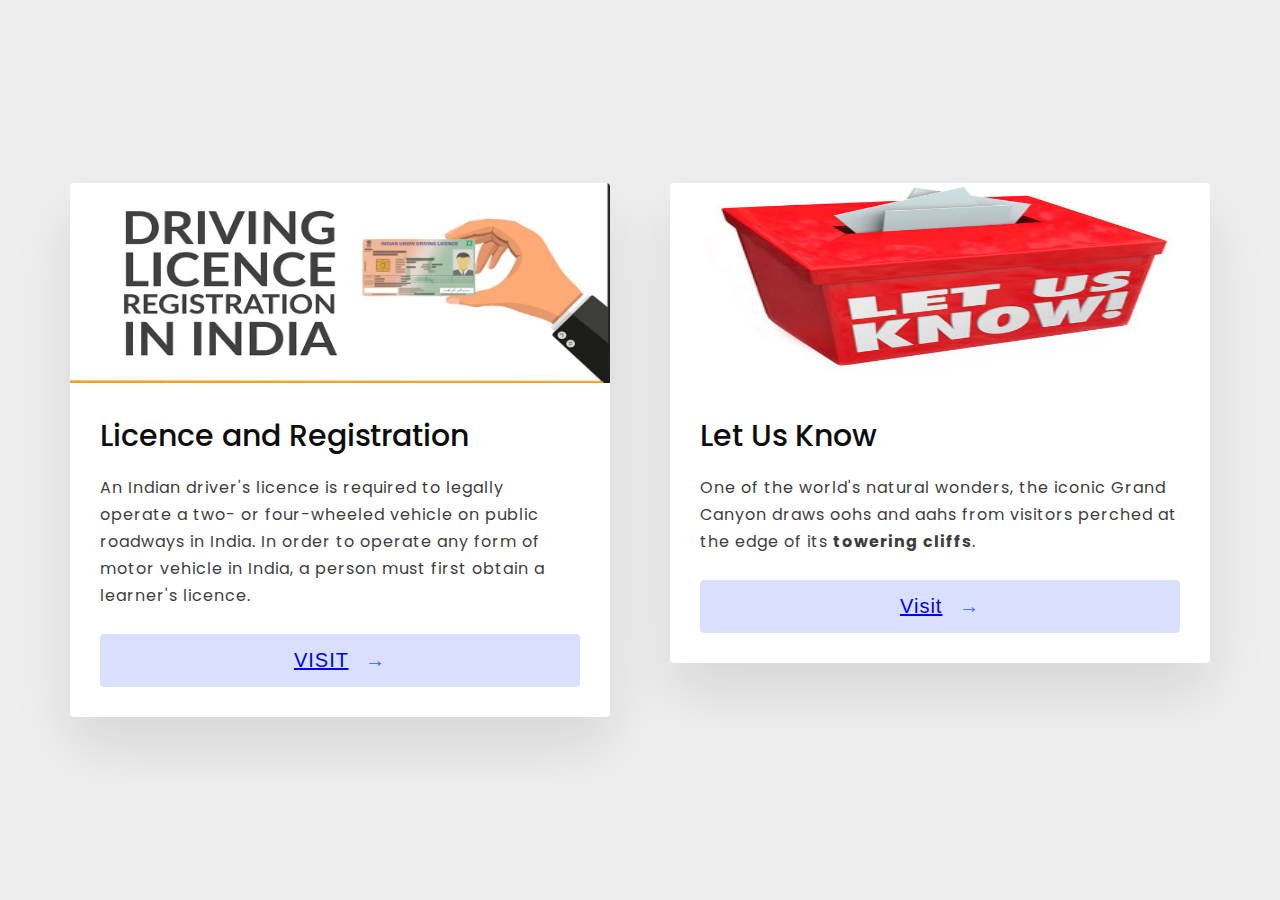
<file: index.html>
<!DOCTYPE html>
<html lang="en">
  <head>
    <meta charset="UTF-8" />
    <meta name="viewport" content="width=device-width, initial-scale=1.0" />
    <title>webIQ</title>

    <link rel="stylesheet" href="style.css" />
    
  </head>


  <body>
    
    <div class="grid">
      <div class="grid-item">
        <div class="card">
          <img class="card-img" src="driving.jpg" alt="Rome" />
          <div class="card-content">
            <h1 class="card-header">Licence and Registration</h1>
            <p class="card-text">
                An Indian driver's licence is required to legally operate a two- or four-wheeled vehicle on public roadways in India. In order to operate any form of motor vehicle in India, a person must first obtain a learner's licence.
            </p>
            <button class="card-btn">
                <a target="_blank" rel="noopener" href="http://127.0.0.1:5500/licensing.html">VISIT</a> <span>&rarr;</span></button>
          </div>
        </div>
      </div>
      <div class="grid-item">
        <div class="card">
          <img
            class="card-img"
            src="complaint.jpg"
            alt="Grand Canyon"
          />
          <div class="card-content">
            <h1 class="card-header">Let Us Know</h1>
            <p class="card-text">
              One of the world's natural wonders, the iconic Grand Canyon draws
              oohs and aahs from visitors perched at the edge of its
              <strong>towering cliffs</strong>.
            </p>
            <button class="card-btn">
                <a target="_blank" rel="noopener" href="http://127.0.0.1:5500/web1.html">Visit</a> <span>&rarr;</span></button>
          </div>
        </div>
    
      
      </div>
    </div>
  </body>
</html>
</file>
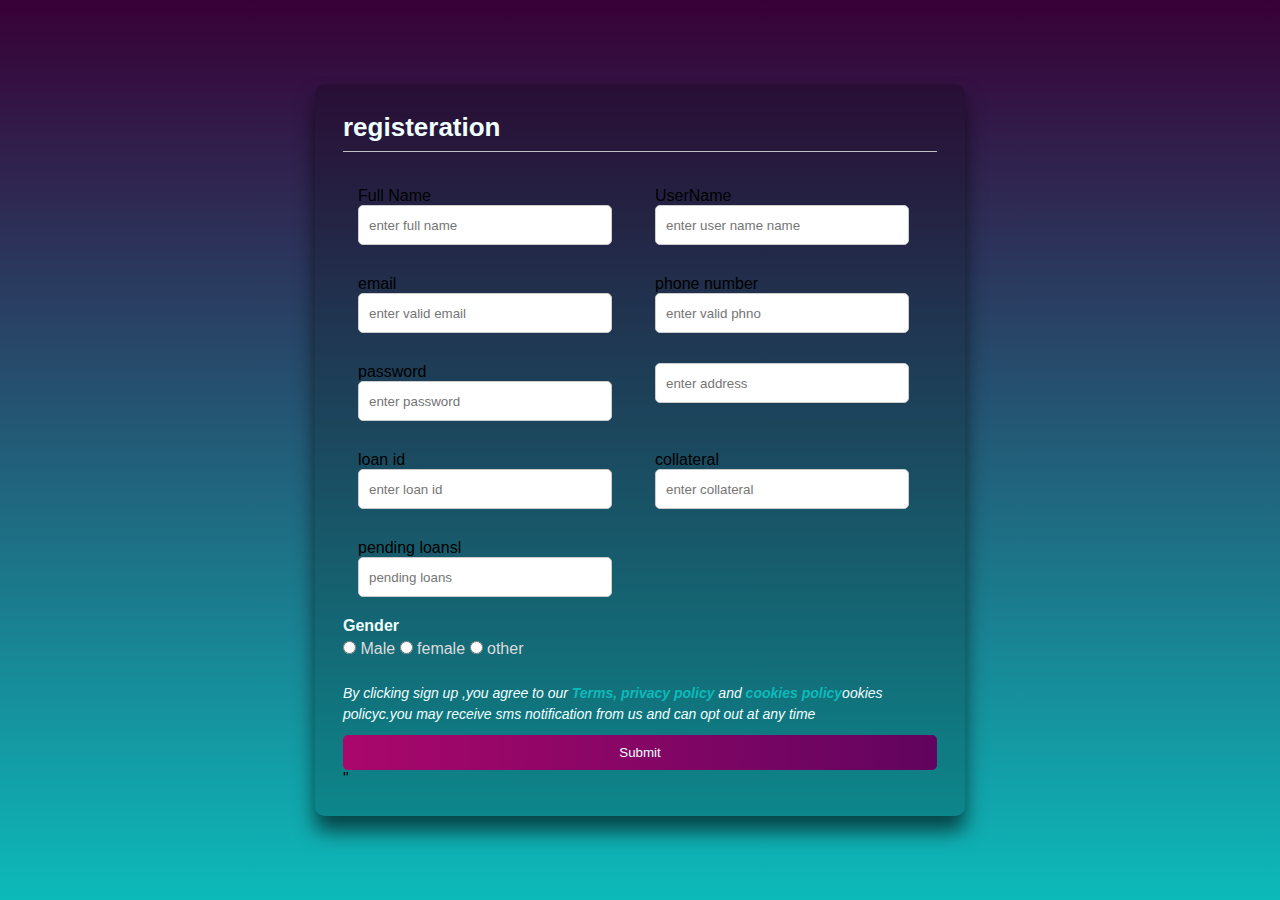
<file: homal.html>
<!DOCTYPE html>
<html lang="en">
<head>
    <meta charset="UTF-8">
    <meta http-equiv="X-UA-Compatible" content="IE=edge">
    <meta name="viewport" content="width=device-width, initial-scale=1.0">
    <link rel="stylesheet" href="homal.css"
   
</head>
<body>
    <div class="container">
        <form action=""method="post">
        <h2>registeration</h2>
        <div class="content">
            <div class="input-box">
                <lable for="name">Full Name</lable>
                <input type="text"placeholder="enter full name" name="name"required>

            </div>
            <div class="input-box">
                <lable for=" user name">UserName</lable>
                <input type="text"placeholder="enter user name name" name="Uname"required>
                
            </div> 
            <div class="input-box">
                <lable for="email">email</lable>
                <input type="text"placeholder="enter valid email" name="email"required>
                
            </div> 
            <div class="input-box">
                <lable for="phone">phone number</lable>
                <input type="text"placeholder="enter valid phno" name="phno"required>
                
            </div>
             <div class="input-box">
                <lable for="password">password</lable>
                <input type="text"placeholder="enter password" name="password"required>
                
            </div>
            <div class="input-box">
                <lable for="Address"><Address></Address></lable>
                <input type="text"placeholder="enter address" name="address"required>
                
            </div>
            <div class="input-box">
                <lable for="loan id">loan id</lable>
                <input type="text"placeholder="enter loan id" name="license id"required>
                
            </div>
            <div class="input-box">
                <lable for="collateral">collateral</lable>
                <input type="text"placeholder="enter collateral" name="collateral"required>
                
            </div>
            <div class="input-box">
                <lable for="pending loans">pending loansl</lable>
                <input type="text"placeholder="pending loans" name="pending loans"required>
                
            </div>
        
        
            <span class="gender-title">Gender</span>
            <div class="gender-category">
                <input type="radio" name="gender" id="male">
                <lable for="male">Male</lable>
                <input type="radio" name="gender" id="female">
                <lable for="female">female</lable>
                <input type="radio" name="gender" id="other">
                <lable for="other">other</lable>
            </div>
        </div>
        <div class="alert">
            <p>
                By clicking sign up ,you agree to our <a href='#'>Terms,</a> <a href='#'>privacy policy</a> and <a href='#'>cookies policy</a>ookies policyc.you may receive sms notification from us and can opt out at any time</p>
            </p>
        </div>
        <div class="button-container">
            <button type="submit">Submit</button>
        </div>
        </form>"
    </div>
</body>
</html>
</file>
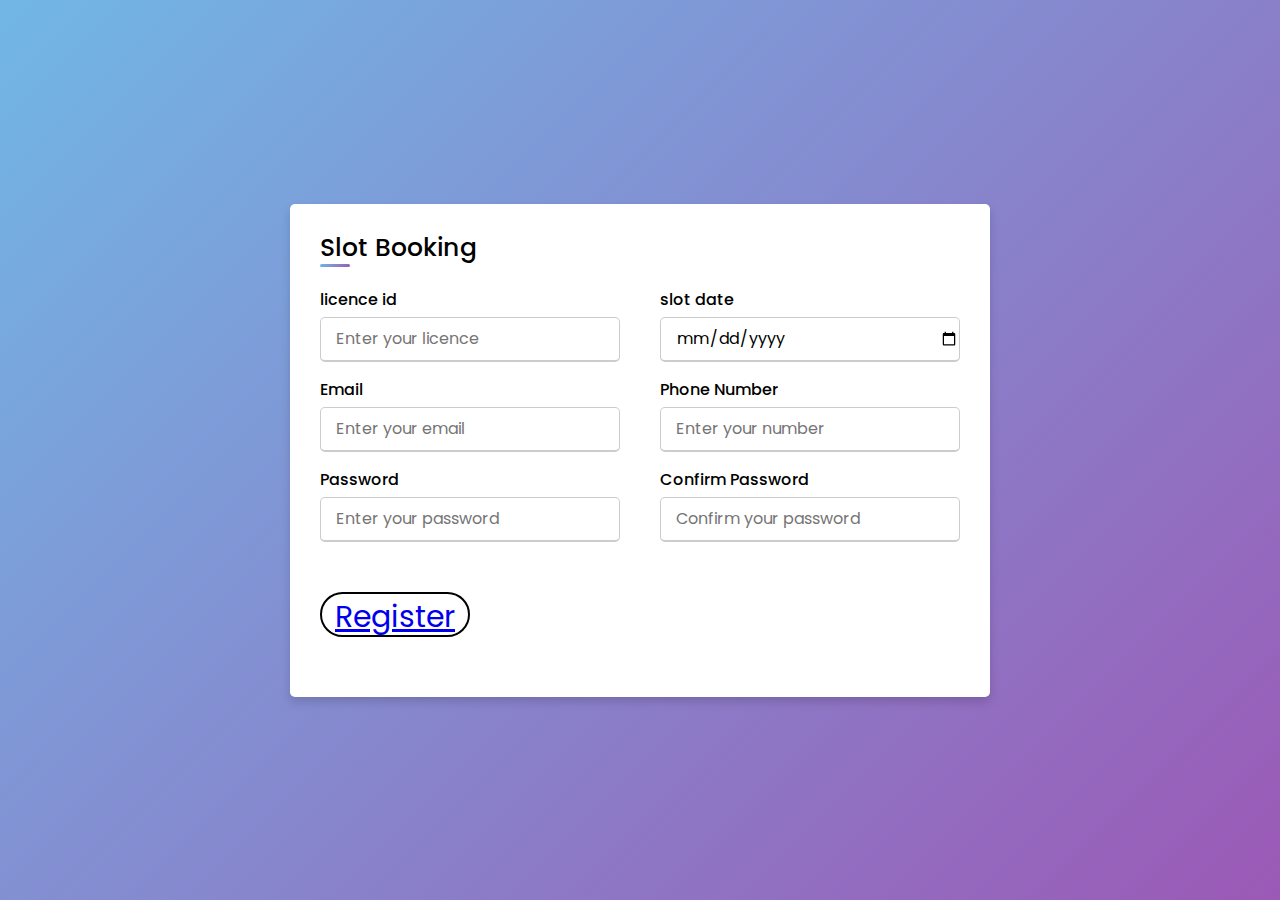
<file: licensing.html>
<!DOCTYPE html>
<html lang="en" dir="ltr">
  <head>
    <meta charset="UTF-8">
    
    <link rel="stylesheet" href="style3.css">
     <meta name="viewport" content="width=device-width, initial-scale=1.0">
     <title>Registration Form</title>
   </head>
<body>
  <div class="container">
    <div class="title">Slot Booking</div>
    <div class="content">
      <form action="#">
        <div class="user-details">
          <div class="input-box">
            <span class="details">licence id</span>
            <input type="text" placeholder="Enter your licence" required>
          </div>
          <div class="input-box">
            <span class="details">slot date</span>
            <input type="date" placeholder="Enter your date" required>
          </div>
          <div class="input-box">
            <span class="details">Email</span>
            <input type="text" placeholder="Enter your email" required>
          </div>
          <div class="input-box">
            <span class="details">Phone Number</span>
            <input type="text" placeholder="Enter your number" required>
          </div>
          <div class="input-box">
            <span class="details">Password</span>
            <input type="text" placeholder="Enter your password" required>
          </div>
          <div class="input-box">
            <span class="details">Confirm Password</span>
            <input type="text" placeholder="Confirm your password" required>
          </div>
          
        </div>
        <div class="button" >
          <a target="_blank" rel="noopener" href="http://127.0.0.1:5500/payment.html" >Register </a>
          
        </div>
      </form>
    </div>
  </div>
</body>
</html>
</file>
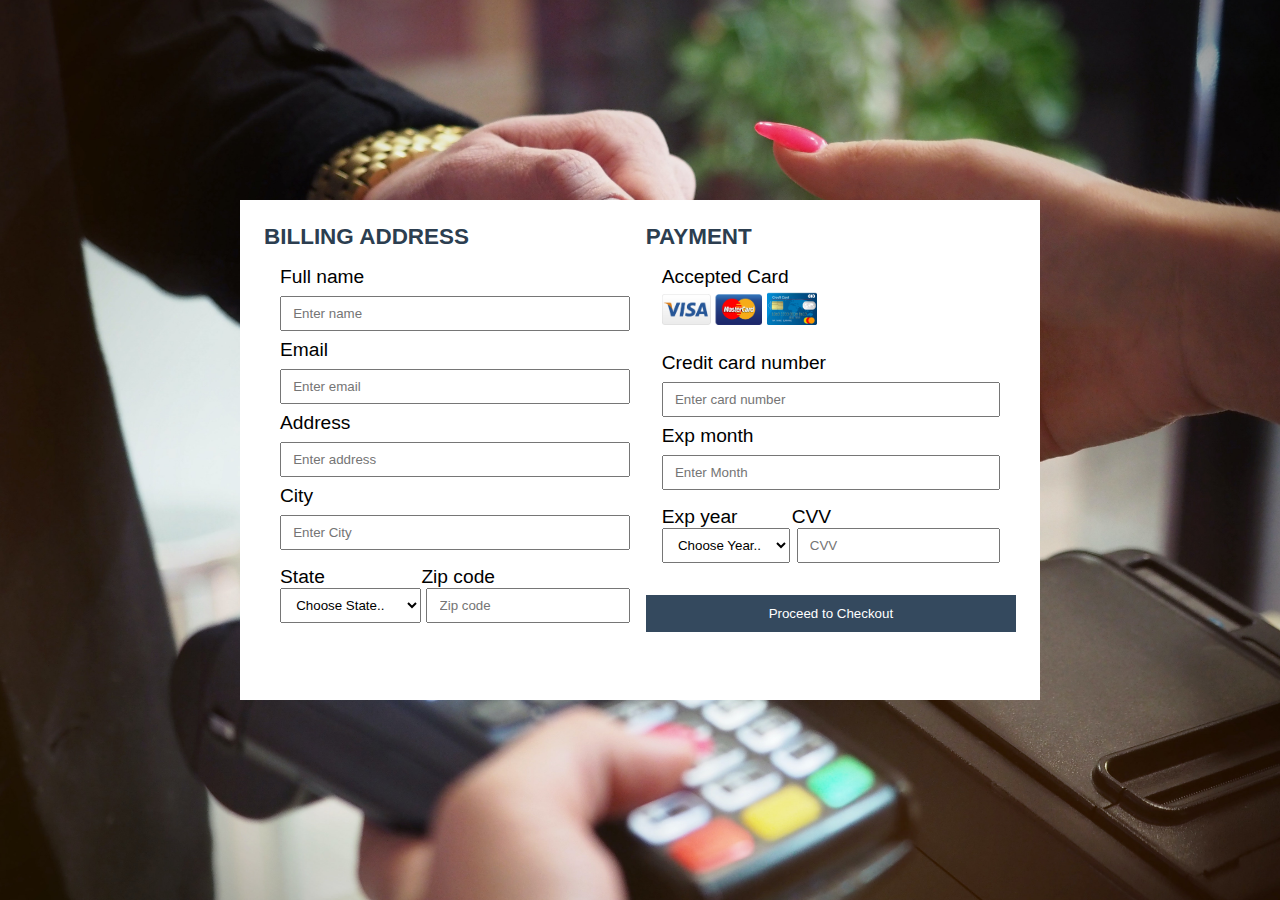
<file: payment.html>
<!DOCTYPE html>
<html>
<head>
	<meta charset="utf-8">
	<meta name="viewport" content="width=device-width, initial-scale=1">
	<title>Payment Gateway</title>
	<link rel="stylesheet" type="text/css" href="style4.css">
</head>
<body>
<header>
	<div class="container">
		<div class="left">
			<h3>BILLING ADDRESS</h3>
			<form>
				Full name
				<input type="text" name="" placeholder="Enter name">
				Email
				<input type="text" name="" placeholder="Enter email">

				Address
				<input type="text" name="" placeholder="Enter address">
				
				City
				<input type="text" name="" placeholder="Enter City">
				<div id="zip">
					<label>
						State
						<select>
							<option>Choose State..</option>
							<option>Telangana</option>
							<option>Andhra Pradesh</option>
							<option>Uttar Pradesh</option>
							<option>Maharashtra</option>
						</select>
					</label>
						<label>
						Zip code
						<input type="number" name="" placeholder="Zip code">
					</label>
				</div>
			</form>
		</div>
		<div class="right">
			<h3>PAYMENT</h3>
			<form>
				Accepted Card <br>
				<img src="card1.png" width="100">
                <img src="card2.png" width="50">
				<br><br>

				Credit card number
			<input type="text" name="" placeholder="Enter card number">
				
				Exp month
				<input type="text" name="" placeholder="Enter Month">
				<div id="zip">
					<label>
						Exp year
						<select>
							<option>Choose Year..</option>
							<option>2023</option>
							<option>2024</option>
							<option>2025</option>
							<option>2026</option>
						</select>
					</label>
						<label>
						CVV
						<input type="number" name="" placeholder="CVV">
					</label>
				</div>
			</form>
			<input type="submit" name="" value="Proceed to Checkout">
		</div>
	</div>
</header>
</body>
</html>
</file>
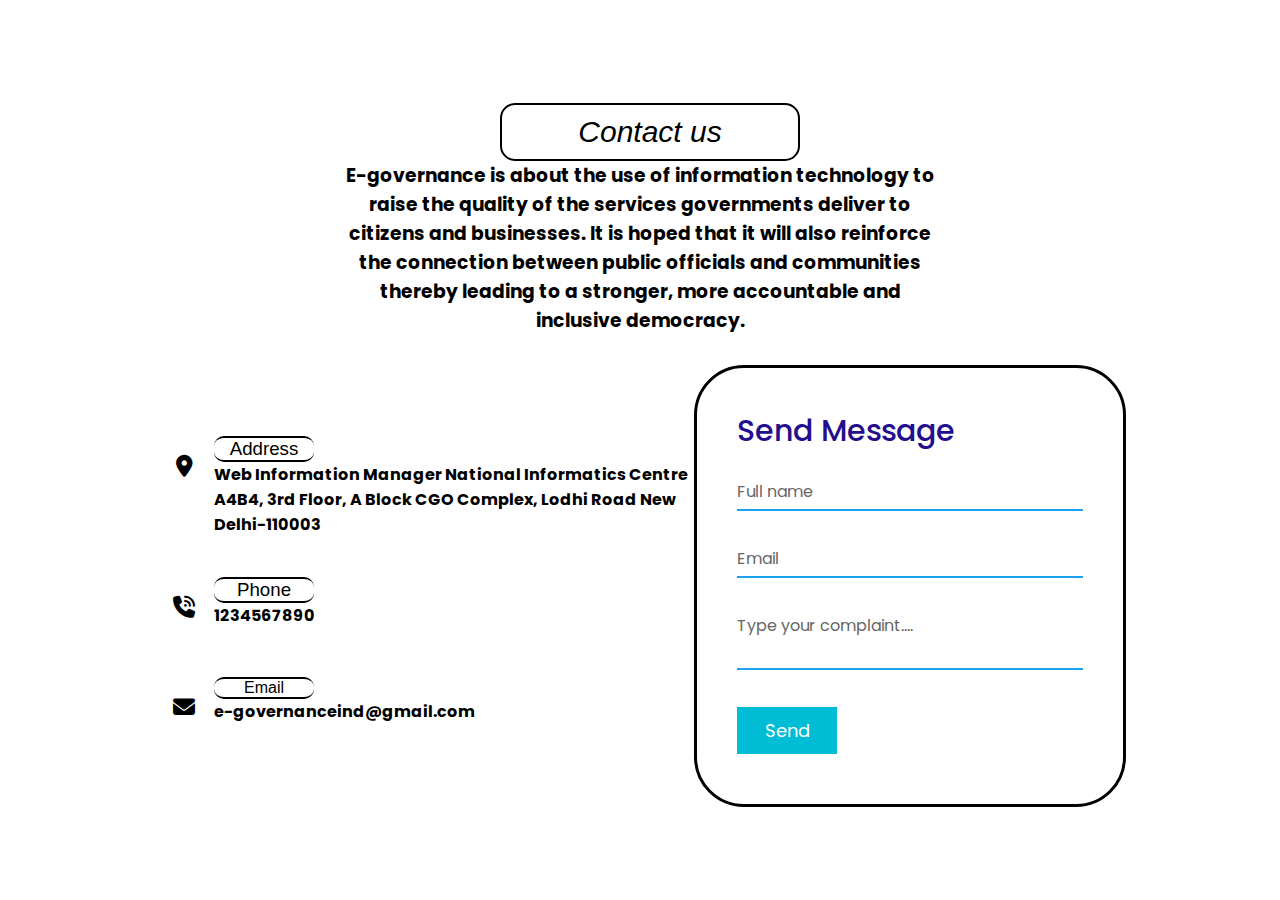
<file: web1.html>
<!DOCTYPE html>
<html lang="en">
<head>
    <meta charset="UTF-8">
    <meta http-equiv="X-UA-Compatible" content="IE=edge">
    <meta name="viewport" content="width=device-width, initial-scale=1.0">
    <title>Complaint Box</title>
    <link rel="stylesheet" href="./style2.css">
    <link rel="stylesheet" href="https://cdnjs.cloudflare.com/ajax/libs/font-awesome/6.3.0/css/all.min.css">
</head>
<body>
    <section class="contact">
        <div class="content">
            <h2 class="contact-us">Contact us</h2>
            <p>
                <h3>E-governance is about the use of information technology to raise the quality of the services governments deliver to citizens and businesses. It is hoped that it will also reinforce the connection between public officials and communities thereby leading to a stronger, more accountable and inclusive democracy.</h3>
                </p>
        </div>
        <div class="container">
            <div class="contactinfo">
               <div class="box">
                    <div class="icon"><i class="fa-solid fa-location-dot"></i></div>
                    <div class="text">
                        <h3 class="address" >Address</h3>
                        <p>
                        <h4>Web Information Manager
                         National Informatics Centre
                         A4B4, 3rd Floor, A Block
                        CGO Complex, Lodhi Road
                        New Delhi-110003
                        </h4></p>
                    </div>
                </div>
                <div class="box">
                    <div class="icon"><i class="fa-solid fa-phone-volume"></i></div>
                    <div class="text">
                        <h3 class="phone">Phone</h3>
                        <p>
                            <h4>1234567890</h4>
                            </p>
                    </div>
                </div>
                <div class="box">
                    <div class="icon"><i class="fa-solid fa-envelope"></i></div>
                    <div class="text">
                       <h3 class="email">Email</h3>
                       <p>
                        <h4>e-governanceind@gmail.com</h4></p>
                    </div>
                </div>
            </div>
            <div class="contactform">
                <form>
                    <h2>Send Message</h2>
                    <div class="inputbox">
                        <input type="text" name="" required="required">
                        <span>Full name</span>
                    </div>
                    <div class="inputbox">
                        <input type="text" name="" required="required">
                        <span>Email</span>
                    </div>
                    <div class="inputbox">
                        <textarea required="required"></textarea>
                        <span>Type your complaint....</span>
                    </div>
                    <div class="inputbox">
                        <input type="submit" name="" value="Send">
                    </div>
                </form>
            </div>
        </div>
    </section>
</body>
</html>
</file>
<file: style.css>
@import url("https://fonts.googleapis.com/css?family=Poppins&display=swap");

* {
  margin: 0;
  padding: 0;
}

html {
  box-sizing: border-box;
  font-size: 62.5%;
}

body {
  background-color: #eee;
  font-family: "Poppins", sans-serif;
  display: flex;
  justify-content: center;
  align-items: center;
  min-height: 100vh;
}

.grid {
  display: grid;
  width: 114em;
  grid-gap: 6rem;
  grid-template-columns: repeat(auto-fit, minmax(30rem, 1fr));
  align-items: start;
}

.grid-item {
  background-color: #fff;
  border-radius: 0.4rem;
  overflow: hidden;
  box-shadow: 0 3rem 6rem rgba(0, 0, 0, 0.1);
  cursor: pointer;
  transition: 0.2s;
}

.grid-item:hover {
  transform: translateY(-0.5%);
  box-shadow: 0 4rem 8rem rgba(0, 0, 0, 0.5);
}

.card-img {
  display: block;
  width: 100%;
  height: 20rem;
}

.card-content {
  padding: 3rem;
}

.card-header {
  font-size: 3rem;
  font-weight: 500;
  color: #0d0d0d;
  margin-bottom: 1.5rem;
}

.card-text {
  font-size: 1.6rem;
  letter-spacing: 0.1rem;
  line-height: 1.7;
  color: #3d3d3d;
  margin-bottom: 2.5rem;
}

.card-btn {
  display: block;
  width: 100%;
  padding: 1.5rem;
  font-size: 2rem;
  text-align: center;
  color: #3363ff;
  background-color: #d8e0fd;
  border: none;
  border-radius: 0.4rem;
  transition: 0.2s;
  cursor: pointer;
  letter-spacing: 0.1rem;
}

.card-btn span {
  margin-left: 1rem;
  transition: 0.2s;
}

.card-btn:hover,
.card-btn:active {
  background-color: #c2cffc;
}

.card-btn:hover span,
.card-btn:active span {
  margin-left: 1.5rem;
}

@media only screen and (max-width: 60em) {
  body {
    padding: 3rem;
  }

  .grid {
    grid-gap: 3rem;
  }
}
</file>
<file: homal.css>
*{
    padding:0;
    margin: 0;
    font-family: sans-serif;
    box-sizing:border-box;

}
body{
    display:flex;
    justify-content: center;
    align-items:center;
    height: 100vh;
    background-image: linear-gradient(#380036,#0CBABA);

}
.container{
    max-width: 650px;
    padding: 28px;
    margin:0 28px;
    border-radius: 10px;
    overflow: hidden;
    background-color: rgba(0,0,0,0.2);
    box-shadow: 0 15px 20px rgba(0,0,0,0.6);
}
h2{
    font-size: 26px;
    font-weight: bold;
    text-align: left;
    color: azure;
    padding-bottom: 8px;
    border-bottom: 1px solid silver;
}
.content{
    display: flex;
    flex-wrap: wrap;
    justify-content: space-between;
    padding: 20px 0;

}
.input-box{
    display: flex;
    flex-wrap: wrap;
   width: 50%;
    padding:15px ;
 

}
.input box:nth-child(2n){
    justify-content: end;
}
.input-box label,.gender-title{
    width:95%;
    color: azure;
    font-weight: bold;
    margin: 5px 0;
}
.gender-title{
    font-size:16px;
}
.input-box input
{
    height: 40px;
    width: 95%;
    padding: 0 10px;
    border-radius: 5px;
    border: 1px solid #ccc;
    outline: none;
}
.input-box input:is(:focus,:valid){
    box-shadow: 0 3px 6px rgba(0,0,0,0.2);
}
.gender-category label
{
    padding: 0 20px 0 5px;
    font-size: 14px;

}
.gender-category label{
    padding: 0 20px 0.5px;
    font-size: 14px;
}
.gender-category{
    color: gainsboro;
}
.gender-category label,.gender-category input{
    cursor: pointer;
}
.alert p{
    font-size: 14px;
    font-style: italic;
    color: azure;
    margin: 5px 0;
    line-height: 1.5;
}
.alert a{
    font-weight: bold;
    text-decoration: none;
    color: #0CBABA;
}
.alert a:hover{
    font-weight: bold;
    text-decoration: underline;
    color: black;

}
.button-container button{
    width: 100%;
    margin-top: 10px;
    padding: 10px;
    display: block;
    color: azure;
    border: none;
    border-radius: 5px;
    background-image: linear-gradient(to right,#aa076b,#61045f);
    cursor: pointer;
    transition: 0.3s;
}
.button-container button:hover{
    background-image: linear-gradient(to right,#61045f,#aa076b);

}
@media(max-width:600px){
    .container{
        min-width: 280px;
    }
    .content{
        max-height: 380px;
        overflow: auto;

    }
    .input-box{
        margin-bottom: 12px;
        width: 100%;
    }
    .input-box:nth-child(2n){
      justify-content: space-between;
    }
    .gender-category{
        display: flex;
        justify-content: space-between;
        width: 60%;
    }
    .content::-webkit-scrollbar{
        width: 0;
    }
}
</file>
<file: style3.css>
@import url('https://fonts.googleapis.com/css2?family=Poppins:wght@200;300;400;500;600;700&display=swap');
*{
  margin: 0;
  padding: 0;
  box-sizing: border-box;
  font-family: 'Poppins',sans-serif;
}
body{
  height: 100vh;
  display: flex;
  justify-content: center;
  align-items: center;
  padding: 10px;
  background: linear-gradient(135deg, #71b7e6, #9b59b6);
}
.container{
  max-width: 700px;
  width: 100%;
  background-color: #fff;
  padding: 25px 30px;
  border-radius: 5px;
  box-shadow: 0 5px 10px rgba(0,0,0,0.15);
}
.container .title{
  font-size: 25px;
  font-weight: 500;
  position: relative;
}
.container .title::before{
  content: "";
  position: absolute;
  left: 0;
  bottom: 0;
  height: 3px;
  width: 30px;
  border-radius: 5px;
  background: linear-gradient(135deg, #71b7e6, #9b59b6);
}
.content form .user-details{
  display: flex;
  flex-wrap: wrap;
  justify-content: space-between;
  margin: 20px 0 12px 0;
}
form .user-details .input-box{
  margin-bottom: 15px;
  width: calc(100% / 2 - 20px);
}
form .input-box span.details{
  display: block;
  font-weight: 500;
  margin-bottom: 5px;
}
.user-details .input-box input{
  height: 45px;
  width: 100%;
  outline: none;
  font-size: 16px;
  border-radius: 5px;
  padding-left: 15px;
  border: 1px solid #ccc;
  border-bottom-width: 2px;
  transition: all 0.3s ease;
}
.user-details .input-box input:focus,
.user-details .input-box input:valid{
  border-color: #9b59b6;
}
 form .gender-details .gender-title{
  font-size: 20px;
  font-weight: 500;
 }
 form .category{
   display: flex;
   width: 80%;
   margin: 14px 0 ;
   justify-content: space-between;
 }
 form .category label{
   display: flex;
   align-items: center;
   cursor: pointer;
 }
 form .category label .dot{
  height: 18px;
  width: 18px;
  border-radius: 50%;
  margin-right: 10px;
  background: #d9d9d9;
  border: 5px solid transparent;
  transition: all 0.3s ease;
}
 #dot-1:checked ~ .category label .one,
 #dot-2:checked ~ .category label .two,
 #dot-3:checked ~ .category label .three{
   background: #9b59b6;
   border-color: #d9d9d9;
 }
 form input[type="radio"]{
   display: none;
 }
 form .button{
   height: 45px;
   margin: 35px 0
 }
 form .button input{
   height: 100%;
   width: 100%;
   border-radius: 5px;
   border: none;
   color: #fff;
   font-size: 18px;
   font-weight: 500;
   letter-spacing: 1px;
   cursor: pointer;
   transition: all 0.3s ease;
   background: linear-gradient(135deg, #71b7e6, #9b59b6);
 }
 form .button input:hover{
  /* transform: scale(0.99); */
  background: linear-gradient(-135deg, #71b7e6, #9b59b6);
  }
 @media(max-width: 584px){
 .container{
  max-width: 100%;
}
form .user-details .input-box{
    margin-bottom: 15px;
    width: 100%;
  }
  form .category{
    width: 100%;
  }
  .content form .user-details{
    max-height: 300px;
    overflow-y: scroll;
  }
  .user-details::-webkit-scrollbar{
    width: 5px;
  }
  }
  @media(max-width: 459px){
  .container .content .category{
    flex-direction: column;
  }
}
.button{
    text-align: center;
    font-size: 30px;
    border: 2px solid black;
   width: 150px;
   border-radius: 30px;
   border-color: black;

}
</file>
<file: style4.css>
*{padding:0; margin:0; box-sizing: border-box; font-family:sans-serif;}
header{
	width: 100vw;
	min-height: 100vh;
	background:url(img1.jpg);
	background-size: cover;
	font-size: 1.2rem;
	display: flex;
	justify-content: center;
	align-items: center;
}
.container{
	background: white;
	max-width: 800px;
	min-height: 500px;
	display: flex;
	justify-content:space-between;
	align-items: flex-start;
	padding: 0.5rem 1.5rem;
}
.left{
	flex-basis: 50%;
}
.right{
	flex-basis: 50%;
}
form{
	padding: 1rem;
}

h3{
	margin-top: 1rem;
	color:#2c3e50;
	}

form input[type="text"]{
	width: 100%;
	padding: 0.5rem 0.7rem;
	margin: 0.5rem 0;
	outline: none;
}

#zip{
	display: flex;
	margin-top: 0.5rem;
}
#zip select{
	padding: 0.5rem 0.7rem;
}
#zip input[type="number"]{
	padding: 0.5rem 0.7rem;
	margin-left: 5px;	
}
input[type="submit"]{
	width: 100%;
	padding: 0.7rem 1.5rem;
	background: #34495e;
	color: white;
	border: none;
	outline: none;
	margin-top: 1rem;
	cursor: pointer;
}

input[type="submit"]:hover{
	background: #2c3e50;
}


@media only screen and (max-width: 770px){
	.container{
		flex-direction: column;
	}
	body{
		overflow-x: hidden;
	}
}
</file>
<file: style2.css>
@import url('https://fonts.googleapis.com/css2?family=Poppins&display=swap');
*{
    margin: 0;
    padding: 0;
    box-sizing: border-box;
    font-family: 'Poppins', sans-serif;
}
.contact{
    position: relative;
    min-height: 100vh;
    padding: 50px 100px;
    display: flex;
    justify-content: center;
    align-items: center;
    flex-direction:column ;
    background: ur;
    background-size: cover;
}
.contact .content
{
    max-width: 600px;
    text-align: center;
}

.contact .content h2
{
    font-size: 30px;
    font-family: Arial, Helvetica, sans-serif;
    font-weight: 300;
    color: black;
    font-style: oblique;
}
.contact .content p{
    font-weight: 300;
    color: #000000;
}
.container{
    width: 100%;
    display: flex;
    justify-content: center;
    align-items: center; 
    margin-top: 30px;
}
.container .contactinfo{
    width: 50%; 
    display: flex;
    flex-direction:column;
}
.container .contactinfo .box{
       position: relative;
       padding: 20px 0; 
       display: flex;
}
.container .contactinfo .box .icon{
       min-width: 60px;
       height: 60px;
       background: #fff;
       display: flex;
       justify-content: center;
       align-items: center;
       border-radius: 50%;
       font-size: 22px;
}
.container .contactinfo .box .text .email
{
          display: flex;
          font-size: 16px;
          color:#000000;
          flex-direction: column;
          font-weight: 300;
          text-shadow: #fff;
}
.container .contactinfo .box .text h3
{
        font-weight: 500;
        color: black;
        font-family:'Lucida Sans', 'Lucida Sans Regular', 'Lucida Grande', 'Lucida Sans Unicode', Geneva, Verdana, sans-serif
}
.contactform
{
          width:40%;
          padding: 40px;
          background: #fff;
          border-top: solid black;
          border-bottom: solid black;
          border-left: solid black;
          border-right: solid black;
          border-radius: 50px;
          
}
.contactform h2{
          font-size: 30px;
          color: #230e8d;
          font-weight:500;
}
.contactform .inputbox
{
          position: relative;
          width: 100%;
          margin-top: 10px;
}
.contactform .inputbox input,
.contactform .inputbox textarea
{
        width: 100%;
        padding: 5px 0;
        font-size:  16px;
        margin:  10px 0;
        border: none;
        border-bottom: 2px solid #1DA1F2;
        outline:none;
        resize: none;
}
.contactform .inputbox span
{
        position: absolute;
        left: 0;
        padding: 5px 0;
        font-size: 16px;
        margin:  10px 0;
        pointer-events: none;
        transition: 0.5s;
        color:#666
}
.contactform .inputbox input:focus ~ span,
.contactform .inputbox input:valid ~ span,
.contactform .inputbox textarea:focus ~ span,
.contactform .inputbox textarea:valid ~ span
{
         color:#e91e63;
         font-size: 12px;
         transform: translateY(-20px) ;
}
.contactform .inputbox input[type="submit"]
{
          width: 100px;
          background: #00bcd4;
          color:#fff;
          border: none;
          cursor: pointer;
          padding: 10px;
          font-size: 18px;
}
@media (max-width: 991px)
{
    .contact{
              padding: 50px;
    }
    .container{
              flex-direction: column;
    }
    .container .contactinfo{
              margin-bottom:  40px;
    }
    .container .contactinfo,
    .contactform{
              width: 100%;
    }
}
.contact-us{       
  width: 300px;
  border: 2px solid black;
  padding: 10px;
  margin-top: 10px;
  margin-left: 160px;
  background-color: #fff;
  border-radius: 15px;

}
.address{

    width: 100px;
  border: 2px solid black;
  border-radius: 10px;
  text-align: center;
  border-left: 5px;
  border-right: 5px;
}
.phone{
    width: 100px;
  border: 2px solid black;
  border-radius: 10px;
  text-align: center;
  border-left: 5px;
  border-right: 5px;
}
.email{
    width: 100px;
  border: 2px solid black;
  border-radius: 10px;
  text-align: center;
  border-left: 5px;
  border-right: 5px;
}
</file>
